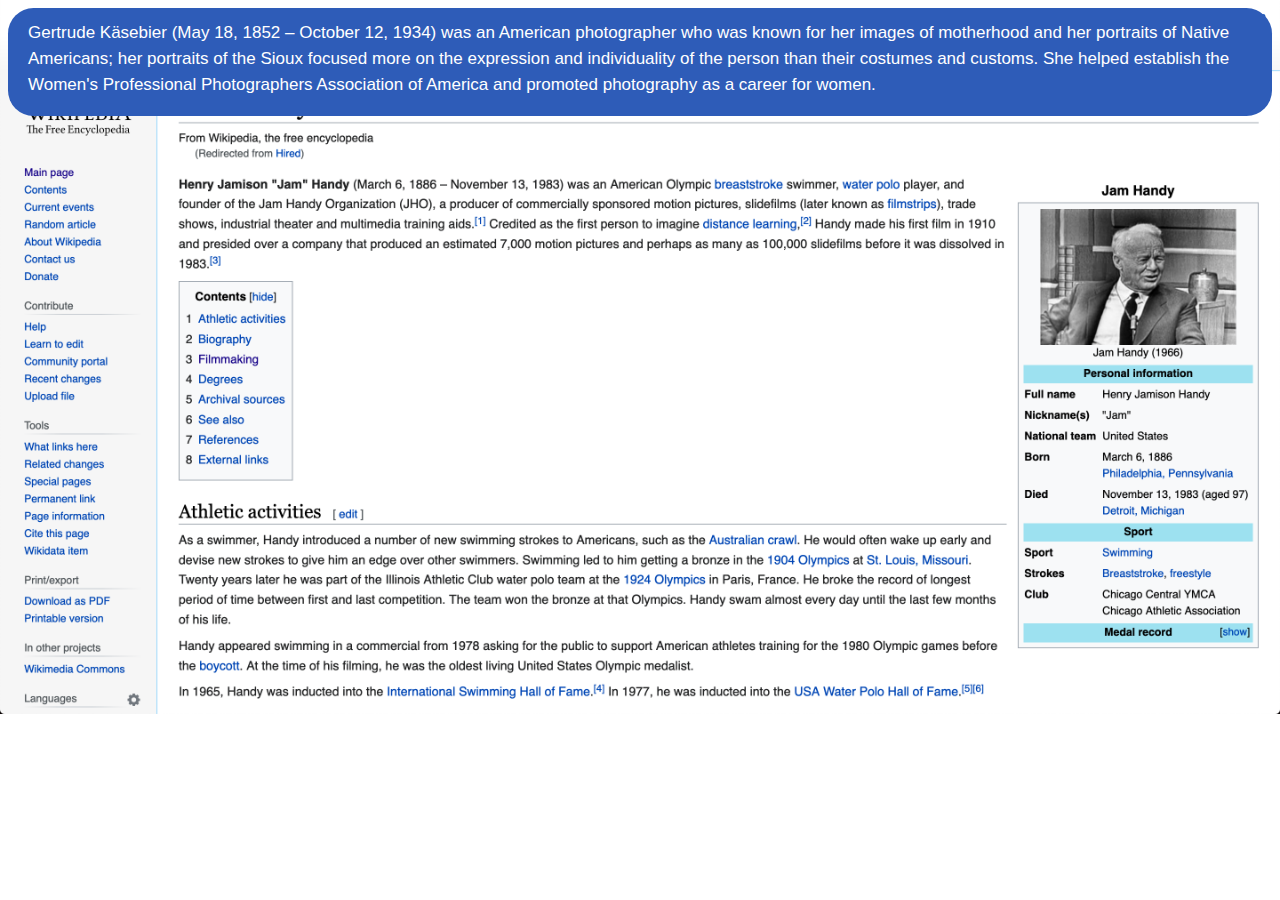
<file: index.html>
<!DOCTYPE html>
<html lang="en">
  <head>
    <title>A very popular Wikipedia article</title>
    <meta charset="UTF-8" />
    <meta name="viewport" content="width=device-width, initial-scale=1" />
    <link rel="stylesheet" type="text/css" href="src/styles.css" />
  </head>

  <body>
    <section id="text" class="frb-message">
      Gertrude Käsebier (May 18, 1852 – October 12, 1934) was an American
      photographer who was known for her images of motherhood and her portraits
      of Native Americans; her portraits of the Sioux focused more on the
      expression and individuality of the person than their costumes and
      customs. She helped establish the Women's Professional Photographers
      Association of America and promoted photography as a career for women.
    </section>
    <script src="src/index.js"></script>
  </body>
</html>
</file>
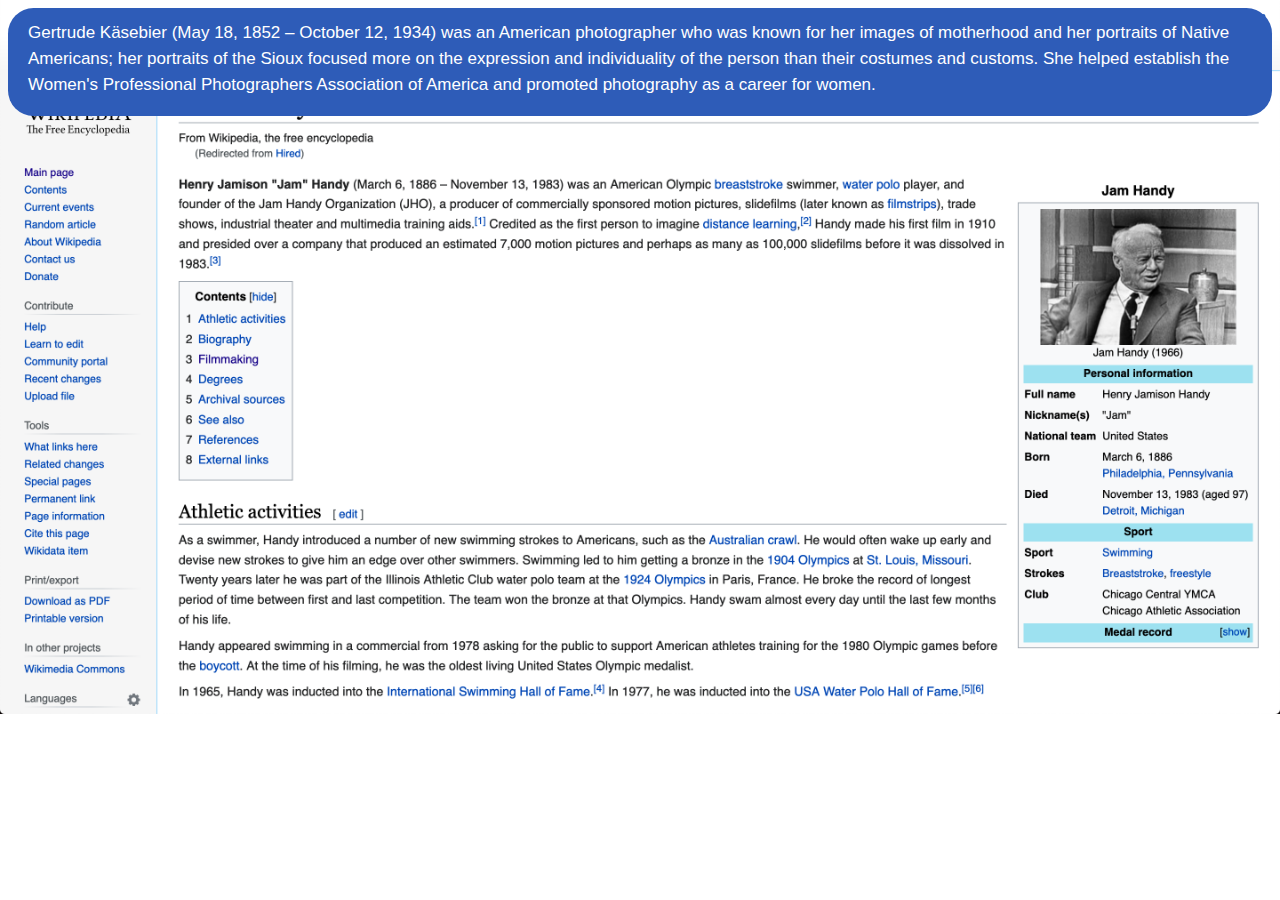
<file: css.html>
<!DOCTYPE html>
<html lang="en">
  <head>
    <title>A very popular Wikipedia article</title>
    <meta charset="UTF-8" />
    <meta name="viewport" content="width=device-width, initial-scale=1" />
    <link rel="stylesheet" type="text/css" href="src/styles.css" />
  </head>

  <body>
    <section id="text" class="frb-message">
      <span class="fade-out fade-out-group-2">Gertrude Käsebier</span>
      <span class="fade-out fade-out-group-1"
        >(May 18, 1852 – October 12, 1934)</span
      >
      <span class="fade-out fade-out-group-3"
        >was an American photographer</span
      >
      <span class="fade-out fade-out-group-1">who was</span>
      <span class="fade-out">known for her images of</span>
      <span class="fade-out fade-out-group-3">motherhood</span>
      <span class="fade-out fade-out-group-1">and her</span>
      <span class="fade-out fade-out-group-4"
        >portraits of Native Americans;</span
      >
      <span class="fade-out fade-out-group-1">her portraits of the Sioux</span>
      <span class="fade-out fade-out-group-3"
        >focused more on the expression and</span
      >
      <span class="fade-out fade-out-group-2">individuality of the person</span>
      <span class="fade-out fade-out-group-1"
        >than their costumes and customs.</span
      >
      <span class="fade-out fade-out-group-1">She helped establish the</span>
      <span class="fade-out fade-out-group-3"
        >Women's Professional Photographers</span
      >
      <span class="fade-out fade-out-group-2">Association of America and</span>
      <span class="fade-out fade-out-group-1"
        >promoted photography as a career for women.</span
      >
      <aside class="cta">
        <div>Don't Let the Knowledge Fade</div>
        <button>Donate Now</button>
      </aside>
    </section>
  </body>
</html>
</file>
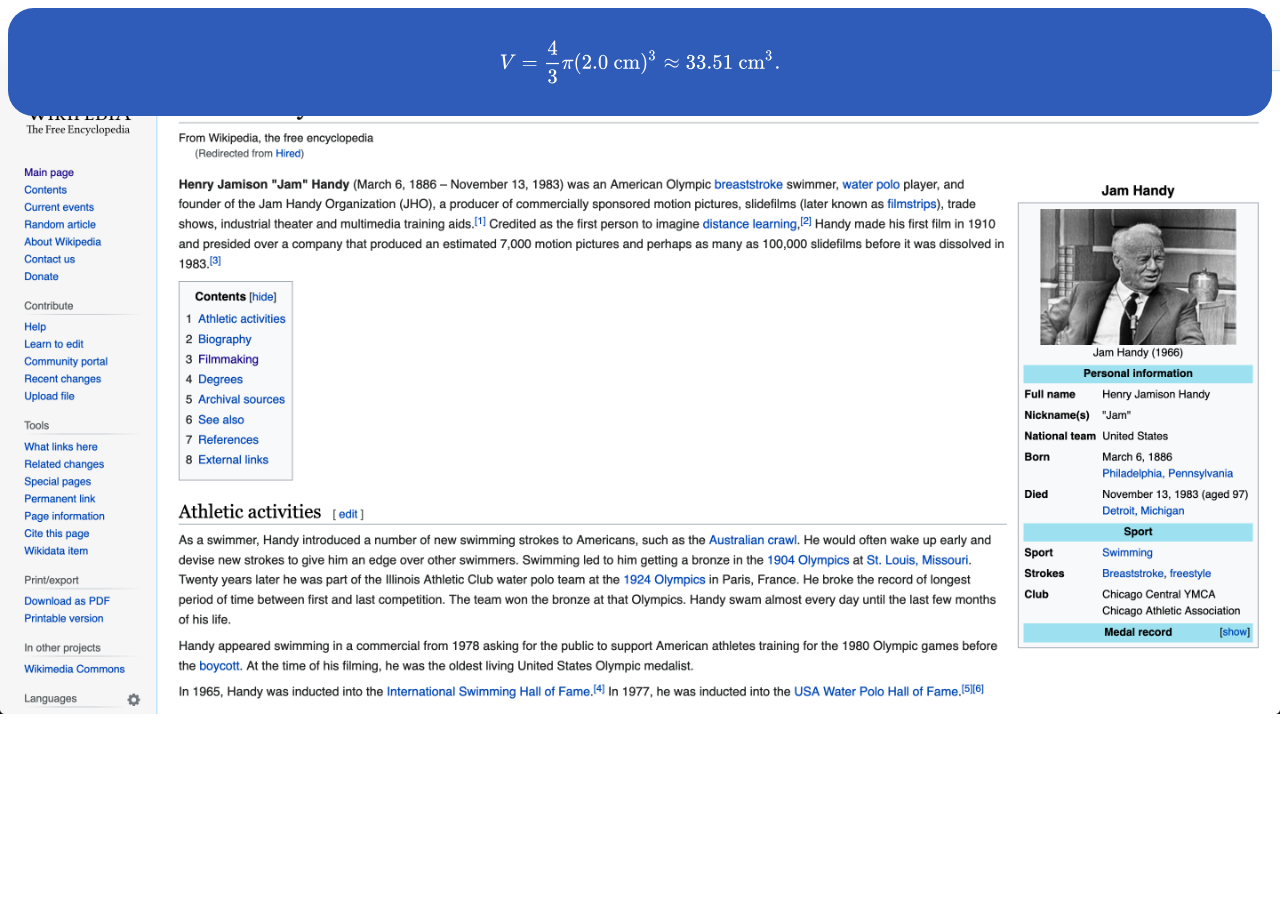
<file: image.html>
<!DOCTYPE html>
<html lang="en">
  <head>
    <title>A very popular Wikipedia article</title>
    <meta charset="UTF-8" />
    <meta name="viewport" content="width=device-width, initial-scale=1" />
    <link rel="stylesheet" type="text/css" href="src/styles.css" />
  </head>

  <body>
    <section id="text" class="frb-message">
      <!-- <div class="fade-out fade-out-group-2 title">Volume of a sphere with a 2cm radius</div> -->
      <svg
        xmlns:xlink="http://www.w3.org/1999/xlink"
        width="31.246ex"
        height="5.176ex"
        style=""
        viewBox="0 -1437.2 13452.9 2228.5"
        role="img"
        focusable="false"
        xmlns="http://www.w3.org/2000/svg"
        aria-labelledby="MathJax-SVG-1-Title"
      >
        <title id="MathJax-SVG-1-Title">
          Volume of a sphere with a radius of 2cm
        </title>
        <defs aria-hidden="true">
          <path
            stroke-width="1"
            id="E1-MJMATHI-56"
            d="M52 648Q52 670 65 683H76Q118 680 181 680Q299 680 320 683H330Q336 677 336 674T334 656Q329 641 325 637H304Q282 635 274 635Q245 630 242 620Q242 618 271 369T301 118L374 235Q447 352 520 471T595 594Q599 601 599 609Q599 633 555 637Q537 637 537 648Q537 649 539 661Q542 675 545 679T558 683Q560 683 570 683T604 682T668 681Q737 681 755 683H762Q769 676 769 672Q769 655 760 640Q757 637 743 637Q730 636 719 635T698 630T682 623T670 615T660 608T652 599T645 592L452 282Q272 -9 266 -16Q263 -18 259 -21L241 -22H234Q216 -22 216 -15Q213 -9 177 305Q139 623 138 626Q133 637 76 637H59Q52 642 52 648Z"
          />
          <path
            stroke-width="1"
            id="E1-MJMAIN-3D"
            d="M56 347Q56 360 70 367H707Q722 359 722 347Q722 336 708 328L390 327H72Q56 332 56 347ZM56 153Q56 168 72 173H708Q722 163 722 153Q722 140 707 133H70Q56 140 56 153Z"
          />
          <path
            stroke-width="1"
            id="E1-MJMAIN-34"
            d="M462 0Q444 3 333 3Q217 3 199 0H190V46H221Q241 46 248 46T265 48T279 53T286 61Q287 63 287 115V165H28V211L179 442Q332 674 334 675Q336 677 355 677H373L379 671V211H471V165H379V114Q379 73 379 66T385 54Q393 47 442 46H471V0H462ZM293 211V545L74 212L183 211H293Z"
          />
          <path
            stroke-width="1"
            id="E1-MJMAIN-33"
            d="M127 463Q100 463 85 480T69 524Q69 579 117 622T233 665Q268 665 277 664Q351 652 390 611T430 522Q430 470 396 421T302 350L299 348Q299 347 308 345T337 336T375 315Q457 262 457 175Q457 96 395 37T238 -22Q158 -22 100 21T42 130Q42 158 60 175T105 193Q133 193 151 175T169 130Q169 119 166 110T159 94T148 82T136 74T126 70T118 67L114 66Q165 21 238 21Q293 21 321 74Q338 107 338 175V195Q338 290 274 322Q259 328 213 329L171 330L168 332Q166 335 166 348Q166 366 174 366Q202 366 232 371Q266 376 294 413T322 525V533Q322 590 287 612Q265 626 240 626Q208 626 181 615T143 592T132 580H135Q138 579 143 578T153 573T165 566T175 555T183 540T186 520Q186 498 172 481T127 463Z"
          />
          <path
            stroke-width="1"
            id="E1-MJMATHI-3C0"
            d="M132 -11Q98 -11 98 22V33L111 61Q186 219 220 334L228 358H196Q158 358 142 355T103 336Q92 329 81 318T62 297T53 285Q51 284 38 284Q19 284 19 294Q19 300 38 329T93 391T164 429Q171 431 389 431Q549 431 553 430Q573 423 573 402Q573 371 541 360Q535 358 472 358H408L405 341Q393 269 393 222Q393 170 402 129T421 65T431 37Q431 20 417 5T381 -10Q370 -10 363 -7T347 17T331 77Q330 86 330 121Q330 170 339 226T357 318T367 358H269L268 354Q268 351 249 275T206 114T175 17Q164 -11 132 -11Z"
          />
          <path
            stroke-width="1"
            id="E1-MJMAIN-28"
            d="M94 250Q94 319 104 381T127 488T164 576T202 643T244 695T277 729T302 750H315H319Q333 750 333 741Q333 738 316 720T275 667T226 581T184 443T167 250T184 58T225 -81T274 -167T316 -220T333 -241Q333 -250 318 -250H315H302L274 -226Q180 -141 137 -14T94 250Z"
          />
          <path
            stroke-width="1"
            id="E1-MJMAIN-32"
            d="M109 429Q82 429 66 447T50 491Q50 562 103 614T235 666Q326 666 387 610T449 465Q449 422 429 383T381 315T301 241Q265 210 201 149L142 93L218 92Q375 92 385 97Q392 99 409 186V189H449V186Q448 183 436 95T421 3V0H50V19V31Q50 38 56 46T86 81Q115 113 136 137Q145 147 170 174T204 211T233 244T261 278T284 308T305 340T320 369T333 401T340 431T343 464Q343 527 309 573T212 619Q179 619 154 602T119 569T109 550Q109 549 114 549Q132 549 151 535T170 489Q170 464 154 447T109 429Z"
          />
          <path
            stroke-width="1"
            id="E1-MJMAIN-2E"
            d="M78 60Q78 84 95 102T138 120Q162 120 180 104T199 61Q199 36 182 18T139 0T96 17T78 60Z"
          />
          <path
            stroke-width="1"
            id="E1-MJMAIN-30"
            d="M96 585Q152 666 249 666Q297 666 345 640T423 548Q460 465 460 320Q460 165 417 83Q397 41 362 16T301 -15T250 -22Q224 -22 198 -16T137 16T82 83Q39 165 39 320Q39 494 96 585ZM321 597Q291 629 250 629Q208 629 178 597Q153 571 145 525T137 333Q137 175 145 125T181 46Q209 16 250 16Q290 16 318 46Q347 76 354 130T362 333Q362 478 354 524T321 597Z"
          />
          <path
            stroke-width="1"
            id="E1-MJMAIN-63"
            d="M370 305T349 305T313 320T297 358Q297 381 312 396Q317 401 317 402T307 404Q281 408 258 408Q209 408 178 376Q131 329 131 219Q131 137 162 90Q203 29 272 29Q313 29 338 55T374 117Q376 125 379 127T395 129H409Q415 123 415 120Q415 116 411 104T395 71T366 33T318 2T249 -11Q163 -11 99 53T34 214Q34 318 99 383T250 448T370 421T404 357Q404 334 387 320Z"
          />
          <path
            stroke-width="1"
            id="E1-MJMAIN-6D"
            d="M41 46H55Q94 46 102 60V68Q102 77 102 91T102 122T103 161T103 203Q103 234 103 269T102 328V351Q99 370 88 376T43 385H25V408Q25 431 27 431L37 432Q47 433 65 434T102 436Q119 437 138 438T167 441T178 442H181V402Q181 364 182 364T187 369T199 384T218 402T247 421T285 437Q305 442 336 442Q351 442 364 440T387 434T406 426T421 417T432 406T441 395T448 384T452 374T455 366L457 361L460 365Q463 369 466 373T475 384T488 397T503 410T523 422T546 432T572 439T603 442Q729 442 740 329Q741 322 741 190V104Q741 66 743 59T754 49Q775 46 803 46H819V0H811L788 1Q764 2 737 2T699 3Q596 3 587 0H579V46H595Q656 46 656 62Q657 64 657 200Q656 335 655 343Q649 371 635 385T611 402T585 404Q540 404 506 370Q479 343 472 315T464 232V168V108Q464 78 465 68T468 55T477 49Q498 46 526 46H542V0H534L510 1Q487 2 460 2T422 3Q319 3 310 0H302V46H318Q379 46 379 62Q380 64 380 200Q379 335 378 343Q372 371 358 385T334 402T308 404Q263 404 229 370Q202 343 195 315T187 232V168V108Q187 78 188 68T191 55T200 49Q221 46 249 46H265V0H257L234 1Q210 2 183 2T145 3Q42 3 33 0H25V46H41Z"
          />
          <path
            stroke-width="1"
            id="E1-MJMAIN-29"
            d="M60 749L64 750Q69 750 74 750H86L114 726Q208 641 251 514T294 250Q294 182 284 119T261 12T224 -76T186 -143T145 -194T113 -227T90 -246Q87 -249 86 -250H74Q66 -250 63 -250T58 -247T55 -238Q56 -237 66 -225Q221 -64 221 250T66 725Q56 737 55 738Q55 746 60 749Z"
          />
          <path
            stroke-width="1"
            id="E1-MJMAIN-2248"
            d="M55 319Q55 360 72 393T114 444T163 472T205 482Q207 482 213 482T223 483Q262 483 296 468T393 413L443 381Q502 346 553 346Q609 346 649 375T694 454Q694 465 698 474T708 483Q722 483 722 452Q722 386 675 338T555 289Q514 289 468 310T388 357T308 404T224 426Q164 426 125 393T83 318Q81 289 69 289Q55 289 55 319ZM55 85Q55 126 72 159T114 210T163 238T205 248Q207 248 213 248T223 249Q262 249 296 234T393 179L443 147Q502 112 553 112Q609 112 649 141T694 220Q694 249 708 249T722 217Q722 153 675 104T555 55Q514 55 468 76T388 123T308 170T224 192Q164 192 125 159T83 84Q80 55 69 55Q55 55 55 85Z"
          />
          <path
            stroke-width="1"
            id="E1-MJMAIN-35"
            d="M164 157Q164 133 148 117T109 101H102Q148 22 224 22Q294 22 326 82Q345 115 345 210Q345 313 318 349Q292 382 260 382H254Q176 382 136 314Q132 307 129 306T114 304Q97 304 95 310Q93 314 93 485V614Q93 664 98 664Q100 666 102 666Q103 666 123 658T178 642T253 634Q324 634 389 662Q397 666 402 666Q410 666 410 648V635Q328 538 205 538Q174 538 149 544L139 546V374Q158 388 169 396T205 412T256 420Q337 420 393 355T449 201Q449 109 385 44T229 -22Q148 -22 99 32T50 154Q50 178 61 192T84 210T107 214Q132 214 148 197T164 157Z"
          />
          <path
            stroke-width="1"
            id="E1-MJMAIN-31"
            d="M213 578L200 573Q186 568 160 563T102 556H83V602H102Q149 604 189 617T245 641T273 663Q275 666 285 666Q294 666 302 660V361L303 61Q310 54 315 52T339 48T401 46H427V0H416Q395 3 257 3Q121 3 100 0H88V46H114Q136 46 152 46T177 47T193 50T201 52T207 57T213 61V578Z"
          />
        </defs>
        <g
          stroke="currentColor"
          fill="currentColor"
          stroke-width="0"
          transform="matrix(1 0 0 -1 0 0)"
          aria-hidden="true"
        >
          <use
            xlink:href="#E1-MJMATHI-56"
            x="0"
            y="0"
            class="fade-out fade-out-group-2"
          />
          <use
            xlink:href="#E1-MJMAIN-3D"
            x="1047"
            y="0"
            class="fade-out fade-out-group-1"
          />
          <g transform="translate(2103,0)" class="fade-out fade-out-group-3">
            <g transform="translate(120,0)" class="fade-out fade-out-group-2">
              <rect
                stroke="none"
                width="620"
                height="60"
                x="0"
                y="220"
                class="fade-out fade-out-group-1"
              />
              <use
                xlink:href="#E1-MJMAIN-34"
                x="60"
                y="676"
                class="fade-out fade-out-group-3"
              />
              <use
                xlink:href="#E1-MJMAIN-33"
                x="60"
                y="-686"
                class="fade-out fade-out-group-2"
              />
            </g>
          </g>
          <use
            xlink:href="#E1-MJMATHI-3C0"
            x="2964"
            y="0"
            class="fade-out fade-out-group-1"
          />
          <use
            xlink:href="#E1-MJMAIN-28"
            x="3537"
            y="0"
            class="fade-out fade-out-group-3"
          />
          <g transform="translate(3927,0)" class="fade-out fade-out-group-2">
            <use xlink:href="#E1-MJMAIN-32" />
            <use xlink:href="#E1-MJMAIN-2E" x="500" y="0" />
            <use xlink:href="#E1-MJMAIN-30" x="779" y="0" />
          </g>
          <g transform="translate(5206,0)" class="fade-out fade-out-group-1">
            <use xlink:href="#E1-MJMAIN-63" x="250" y="0" />
            <use xlink:href="#E1-MJMAIN-6D" x="694" y="0" />
          </g>
          <g transform="translate(6734,0)" class="fade-out fade-out-group-3">
            <use xlink:href="#E1-MJMAIN-29" x="0" y="0" />
            <use
              transform="scale(0.707)"
              xlink:href="#E1-MJMAIN-33"
              x="550"
              y="583"
            />
          </g>
          <use
            xlink:href="#E1-MJMAIN-2248"
            x="7855"
            y="0"
            class="fade-out fade-out-group-3"
          />
          <g transform="translate(8912,0)" class="fade-out fade-out-group-2">
            <use xlink:href="#E1-MJMAIN-33" />
            <use xlink:href="#E1-MJMAIN-33" x="500" y="0" />
            <use xlink:href="#E1-MJMAIN-2E" x="1001" y="0" />
            <use xlink:href="#E1-MJMAIN-35" x="1279" y="0" />
            <use xlink:href="#E1-MJMAIN-31" x="1780" y="0" />
          </g>
          <g transform="translate(11192,0)" class="fade-out fade-out-group-3">
            <use xlink:href="#E1-MJMAIN-63" x="250" y="0" />
            <use xlink:href="#E1-MJMAIN-6D" x="694" y="0" />
            <use
              transform="scale(0.707)"
              xlink:href="#E1-MJMAIN-33"
              x="2160"
              y="583"
            />
          </g>
          <use
            xlink:href="#E1-MJMAIN-2E"
            x="13174"
            y="0"
            class="fade-out fade-out-group-1"
          />
        </g>
      </svg>
      <aside class="cta">
        <div>Don't Let the Knowledge Fade</div>
        <button>Donate Now</button>
      </aside>
    </section>
  </body>
</html>
</file>
<file: src/styles.css>
/* Animations */

@keyframes fadeOut {
  from {
    opacity: 1;
    visibility: visible;
  }
  to {
    animation-play-state: paused;
    opacity: 0;
    visibility: hidden;
  }
}

@keyframes fadeIn {
  from {
    opacity: 0;
    visibility: hidden;
  }
  to {
    animation-play-state: paused;
    opacity: 1;
    visibility: visible;
  }
}

/* Background image */

body {
  background-image: url("/src/background.png");
  background-repeat: no-repeat;
  background-size: cover;
  font-family: sans-serif;
  overflow: hidden;
}

/* Styles from existing banners */

.frb-message {
  background-color: #2e5cb8;
  border-radius: 1.5em;
  clear: both;
  color: #fff;
  font-size: 17px;
  min-height: 84px;
  line-height: 1.5294117647;
  margin-bottom: 12px;
  padding: 12px 20px;
  position: relative;
}

/* Global */

.fade-out {
  animation-duration: 3.5s;
  animation-fill-mode: forwards;
  animation-name: fadeOut;
}

.cta {
  animation-delay: 4375ms;
  animation-duration: 1s;
  animation-fill-mode: forwards;
  animation-name: fadeIn;
  bottom: 24%;
  font-weight: bold;
  left: 0px;
  margin-left: auto;
  margin-right: auto;
  opacity: 0;
  position: absolute;
  right: 0px;
  text-align: center;
  text-transform: capitalize;
  top: 40%;
  transform: translateY(-50%);
}

.cta button {
  background-color: #f8f9fa;
  border-radius: 10px;
  border: 1px solid #a2a9b1;
  color: #36c;
  cursor: pointer;
  font-size: 16px;
  font-weight: 400;
  font-weight: bold;
  height: 32px;
  line-height: 17px;
  margin-top: 5px;
  padding: 0 12px;
  text-align: center;
  transition: all 0.2s ease;
  vertical-align: middle;
}

/* Groupings */

[class*="fade-out-group"] {
  animation-duration: 1.5s;
}

.fade-out-group-1 {
  animation-delay: 1250ms;
}

.fade-out-group-2 {
  animation-delay: 2100ms;
}

.fade-out-group-3 {
  animation-delay: 2750ms;
}

/* Reduce motion if user request it */

@media (prefers-reduced-motion) {
  .cta {
    animation-delay: 3s;
    animation-duration: 2s;
  }

  [class*="fade-out-group"] {
    animation-delay: 500ms;
    animation-duration: 2.5s;
  }
}

/** For image.html */

svg {
  position: absolute;
  margin: auto;
  left: 50%;
  top: 50%;
  transform: translate(-50%, -50%);
}
</file>
